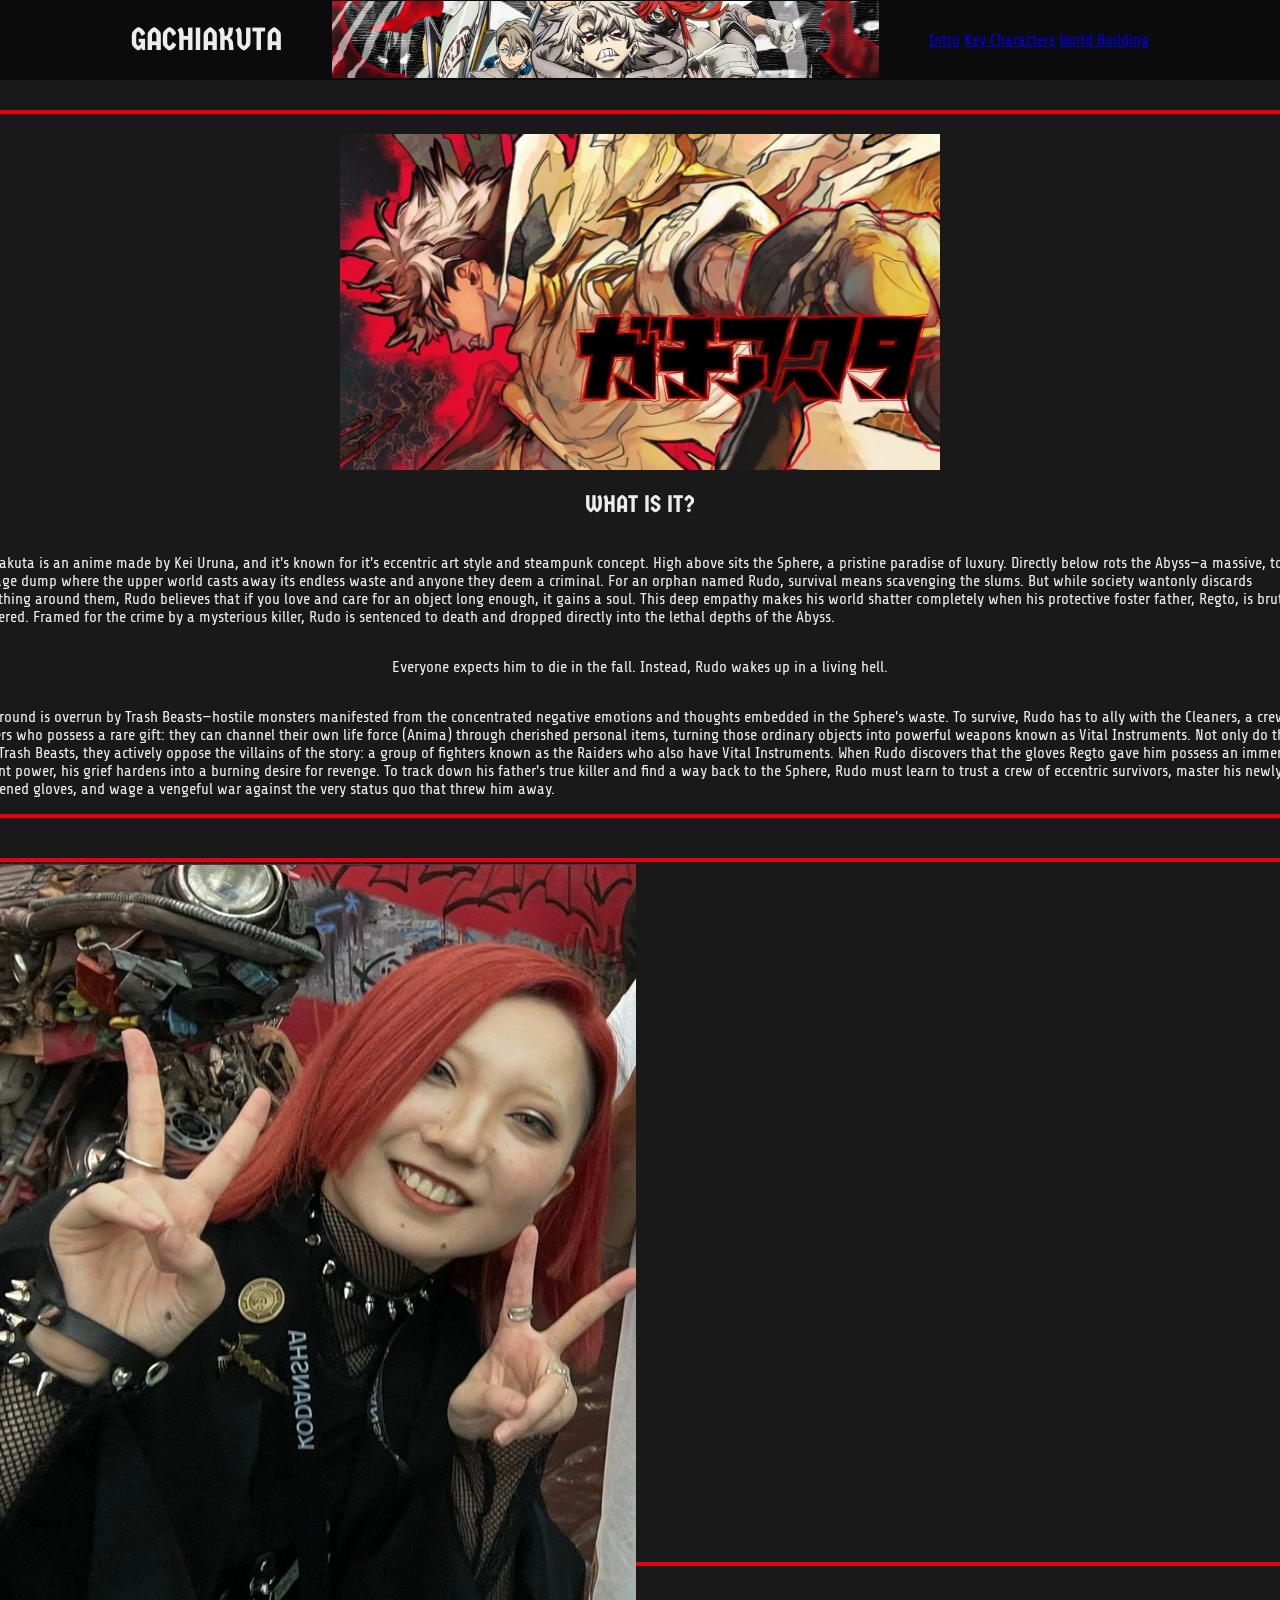
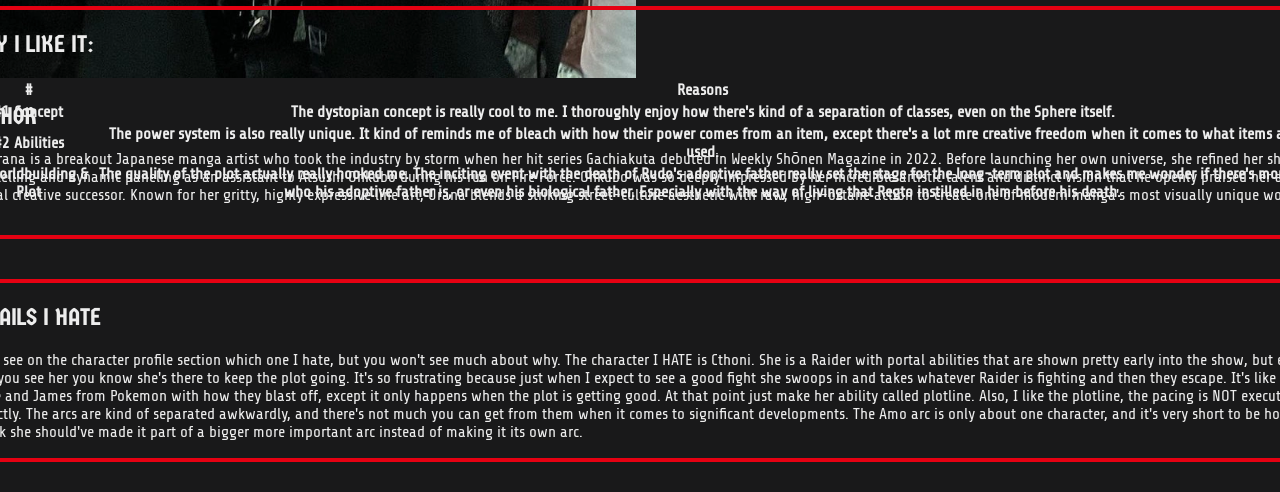
<file: index.html>
<!DOCTYPE html>
<html lang="en">
    <head>
        <meta charset="UTF-8">
        <meta name="description" content="Gachiakuta Glaze Sesh">
        <meta name="viewport" content="width=device-width, initial-scale=1.0">
        <title>Gachiakuta Tribute</title>
        <link rel="stylesheet" href="global.css" type="text/css">

        <!-- fonts -->

         <link rel="preconnect" href="https://fonts.googleapis.com">
         <link rel="preconnect" href="https://fonts.gstatic.com" crossorigin>
         <link href="https://fonts.googleapis.com/css2?family=Germania+One&family=Share+Tech&display=swap" rel="stylesheet">

    </head>

    <body> 

        <header class="intro">
            
            <h1>GACHIAKUTA</h1>

            <img src="/pictures/author-cover/gachiakuta-banner-v0-43b2cdm5uizf1.jpg" alt="A banner image with Gachiakuta characters on it">
            
            <nav id="navigation">
                <!-- Links -->
                    <a href="../">Intro</a>
                    <a href="../key-characters/">Key Characters</a>
                    <a href="../world-building/">World Building</a>
                <!-- Links -->
            </nav>
        </header>

        <main id="primary">

            <div id="synopsis">
                
                <img src="/pictures/author-cover/Manga_Slider.webp" alt="A cover image of the anime Gachiakuta">

                <h2>
                    WHAT IS IT?
                </h2>

                <p>
                    Gachiakuta is an anime made by Kei Uruna, and it's known for it's eccentric art style and steampunk concept.
                    High above sits the Sphere, a pristine paradise of luxury.
                    Directly below rots the Abyss—a massive, toxic garbage dump where the upper world casts away its endless waste and anyone they deem a criminal.
                    For an orphan named Rudo, survival means scavenging the slums.
                    But while society wantonly discards everything around them, Rudo believes that if you love and care for an object long enough, it gains a soul.
                    This deep empathy makes his world shatter completely when his protective foster father, Regto, is brutally murdered.
                    Framed for the crime by a mysterious killer, Rudo is sentenced to death and dropped directly into the lethal depths of the Abyss.
                </p>
                <p> 
                    Everyone expects him to die in the fall. Instead, Rudo wakes up in a living hell.
                </p>
                <p>
                    The ground is overrun by Trash Beasts—hostile monsters manifested from the concentrated negative emotions and thoughts embedded in the Sphere's waste.
                    To survive, Rudo has to ally with the Cleaners, a crew of fighters who possess a rare gift: they can channel their own life force (Anima) through cherished personal items, turning those ordinary objects into powerful weapons known as Vital Instruments.
                    Not only do they fight Trash Beasts, they actively oppose the villains of the story: a group of fighters known as the Raiders who also have Vital Instruments.
                    When Rudo discovers that the gloves Regto gave him possess an immense, ancient power, his grief hardens into a burning desire for revenge.
                    To track down his father's true killer and find a way back to the Sphere, Rudo must learn to trust a crew of eccentric survivors, master his newly awakened gloves, and wage a vengeful war against the very status quo that threw him away.
                </p>

            </div>
                
            <div id="author">
                
                <img src="/pictures/author-cover/Screenshot 2026-10-30 152657.png" alt="a picture of the author of Gachiakuta">
                <!-- I think it's important to mention who the author is and where they came from -->
                <div>
                    <h2>
                        AUTHOR
                    </h2>

                    <p>
                        Kei Urana is a breakout Japanese manga artist who took the industry by storm when her hit series Gachiakuta debuted in Weekly Shōnen Magazine in 2022.
                        Before launching her own universe, she refined her sharp storytelling and dynamic paneling as an assistant to Atsushi Ohkubo during his run on Fire Force.
                        Ohkubo was so deeply impressed by her incredible artistic talent and distinct vision that he openly praised her as his official creative successor. Known for her gritty, highly expressive line art, Urana blends a striking street-culture aesthetic with raw, high-octane action to create one of modern manga's most visually unique worlds.
                    </p>

                </div>

            </div>

            <div id="table-of-reasons">
                
                <h2>WHY I LIKE IT:</h2>
                <!-- Here is going to be a table where I explain three reasons why I like it -->

                <table>
                    <!-- Head -->
                    <thead>

                        <tr>
                            <th>
                                #
                            </th>

                            <th>
                                Reasons
                            </th>
                        </tr>

                    </thead>

                    <!-- Body -->
                    <tbody>

                        <tr>
                            <th>
                                #1 Concept
                            </th>

                            <th>
                                The dystopian concept is really cool to me. I thoroughly enjoy how there's kind of
                                a separation of classes, even on the Sphere itself.
                            </th>
                        </tr>

                        <tr>
                            <th>
                                #2 Abilities
                            </th>

                            <th>
                                The power system is also really unique. It kind of reminds me of bleach with how their
                                power comes from an item, except there's a lot mre creative freedom when it comes to what
                                items are used.
                            </th>
                        </tr>

                        <tr>
                            <th>
                                #3 Worldbuilding & Plot
                            </th>

                            <th>
                                The quality of the plot actually really hooked me. The inciting event with the death of
                                Rudo's adoptive father really set the stage for the long-term plot and makes me wonder
                                if there's more to who his adoptive father is, or even his biological father. Especially
                                with the way of living that Regto instilled in him before his death.
                            </th>
                        </tr>
                    </tbody>
                </table>

            </div>

            <div id="rant">
                
                <h2>
                    DETAILS I HATE
                </h2>
                <!-- Literally just a rant -->
                <p>
                    You'll see on the character profile section which one I hate, but you won't see much about why.
                    The character I HATE is Cthoni. She is a Raider with portal abilities that are shown pretty early into the show,
                    but every time you see her you know she's there to keep the plot going. It's so frustrating because
                    just when I expect to see a good fight she swoops in and takes whatever Raider is fighting and then they escape.
                    It's like Jessie and James from Pokemon with how they blast off, except it only happens when the plot is getting good.
                    At that point just make her ability called plotline.

                    Also, I like the plotline, the pacing is NOT executed perfectly. The arcs are kind of separated awkwardly, and
                    there's not much you can get from them when it comes to significant developments. The Amo arc is only about one
                    character, and it's very short to be honest. I think she should've made it part of a bigger more important arc
                    instead of making it its own arc.
                </p>
                
            </div>

        </main>

        <footer>

        </footer>

    </body>

</html>
</file>
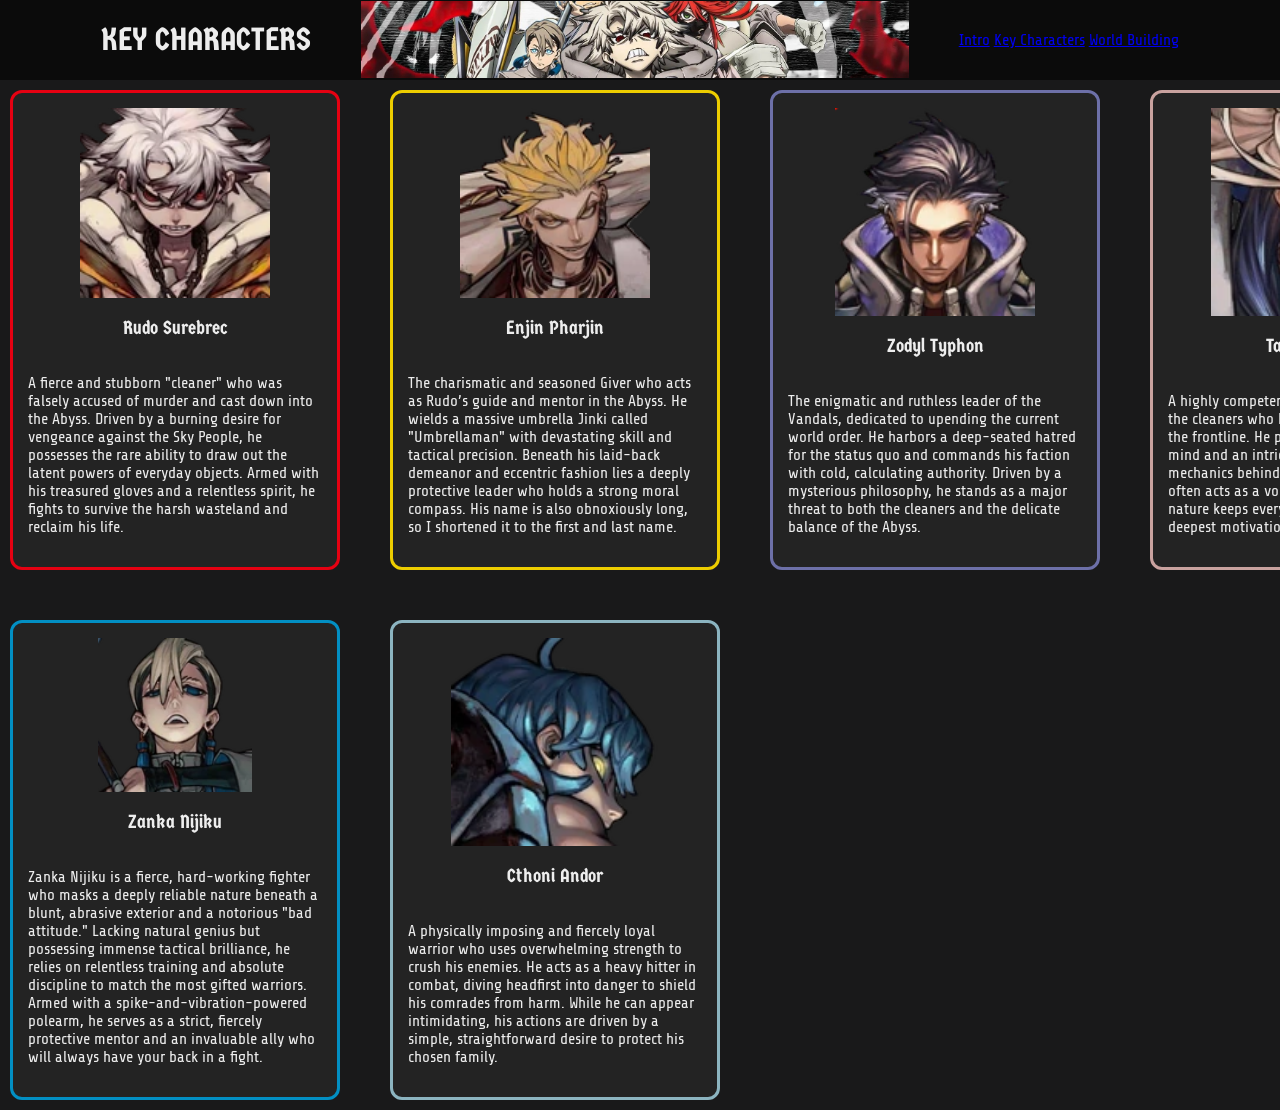
<file: key-characters/index.html>
<!DOCTYPE html>
<html lang="en">
    <head>
        <meta charset="UTF-8">
        <meta name="description" content="Gachiakuta Glaze Sesh">
        <meta name="viewport" content="width=device-width, initial-scale=1.0">
        <title>Gachiakuta Tribute</title>
        <link rel="stylesheet" href="key-characters.css" type="text/css">

    </head>

    <body> 

        <header class="intro">
            <h1>KEY CHARACTERS</h1>

            <img src="/pictures/author-cover/gachiakuta-banner-v0-43b2cdm5uizf1.jpg" alt="A banner image with Gachiakuta characters on it">

            <nav id="navigation">
                <!-- Links -->
                <a href="../">Intro</a>
                <a href="../key-characters/">Key Characters</a>
                <a href="../world-building/">World Building</a>
                <!-- Links -->
            </nav>
        </header>

        <main id="key-characters">
            <div id="character-profiles">
                <article class="profiles" id="rudo">
                    <img src="/pictures/characters/RudoP.webp" alt="A close up of Rudo from Gachiakuta">
                    
                    <h3>Rudo Surebrec</h3>
                    
                    <p>
                        A fierce and stubborn "cleaner" who was falsely accused of murder and cast down into the Abyss.
                        Driven by a burning desire for vengeance against the Sky People, he possesses the rare ability to draw out the latent powers of everyday objects.
                        Armed with his treasured gloves and a relentless spirit, he fights to survive the harsh wasteland and reclaim his life.
                    </p>
                </article>

                <article class="profiles" id="enjin">
                    <img src="/pictures/characters/EngineP.webp" alt="A close up of Enjin from Gachiakuta">
                    
                    <h3>Enjin Pharjin</h3>

                    <p>
                        The charismatic and seasoned Giver who acts as Rudo’s guide and mentor in the Abyss.
                        He wields a massive umbrella Jinki called "Umbrellaman" with devastating skill and tactical precision.
                        Beneath his laid-back demeanor and eccentric fashion lies a deeply protective leader who holds a strong moral compass.
                        His name is also obnoxiously long, so I shortened it to the first and last name.
                    </p>
                </article>

                <article class="profiles" id="zodyl">
                    <img src="/pictures/characters/Zodel_Icon.webp" alt="A close up of Zodyl from Gachiakuta">
            
                    <h3>Zodyl Typhon</h3>
                    
                    <p>
                        The enigmatic and ruthless leader of the Vandals, dedicated to upending the current world order.
                        He harbors a deep-seated hatred for the status quo and commands his faction with cold, calculating authority.
                        Driven by a mysterious philosophy, he stands as a major threat to both the cleaners and the delicate balance of the Abyss.
                    </p>
                </article>

                <article class="profiles" id="tamsy">
                    <img src="/pictures/characters/TamzyP.webp" alt="A close up of Tamsy from Gachiakuta">

                    <h3>Tamsy Caines</h3>

                    <p>
                        A highly competent and observant member of the cleaners who brings technical expertise to the frontline.
                        He possesses a sharp analytical mind and an intricate understanding of the mechanics behind Jinki weapons.
                        While he often acts as a voice of reason, his calculating nature keeps everyone guessing about his deepest motivations.
                    </p>
                </article>

                <article class="profiles" id="zanka">
                    <img src="/pictures/characters/ZankaP.webp" alt="A close up of Zanka from Gachiakuta">

                    <h3>Zanka Nijiku</h3>

                    <p>
                        Zanka Nijiku is a fierce, hard-working fighter who masks a deeply reliable nature beneath a blunt, abrasive exterior and a notorious "bad attitude."
                        Lacking natural genius but possessing immense tactical brilliance, he relies on relentless training and absolute discipline to match the most gifted warriors.
                        Armed with a spike-and-vibration-powered polearm, he serves as a strict, fiercely protective mentor and an invaluable ally who will always have your back in a fight.
                    </p>
                </article>

                <article class="profiles" id="andor">
                    <img src="/pictures/characters/KutohniP.webp" alt="A close up of Cthoni from Gachiakuta">

                    <h3>Cthoni Andor</h3>

                    <p>
                        A physically imposing and fiercely loyal warrior who uses overwhelming strength to crush his enemies.
                        He acts as a heavy hitter in combat, diving headfirst into danger to shield his comrades from harm.
                        While he can appear intimidating, his actions are driven by a simple, straightforward desire to protect his chosen family.
                    </p>
                </article>

            </div>
        </main>
        
        <footer>

        </footer>

    </body>
    
</html>
</file>
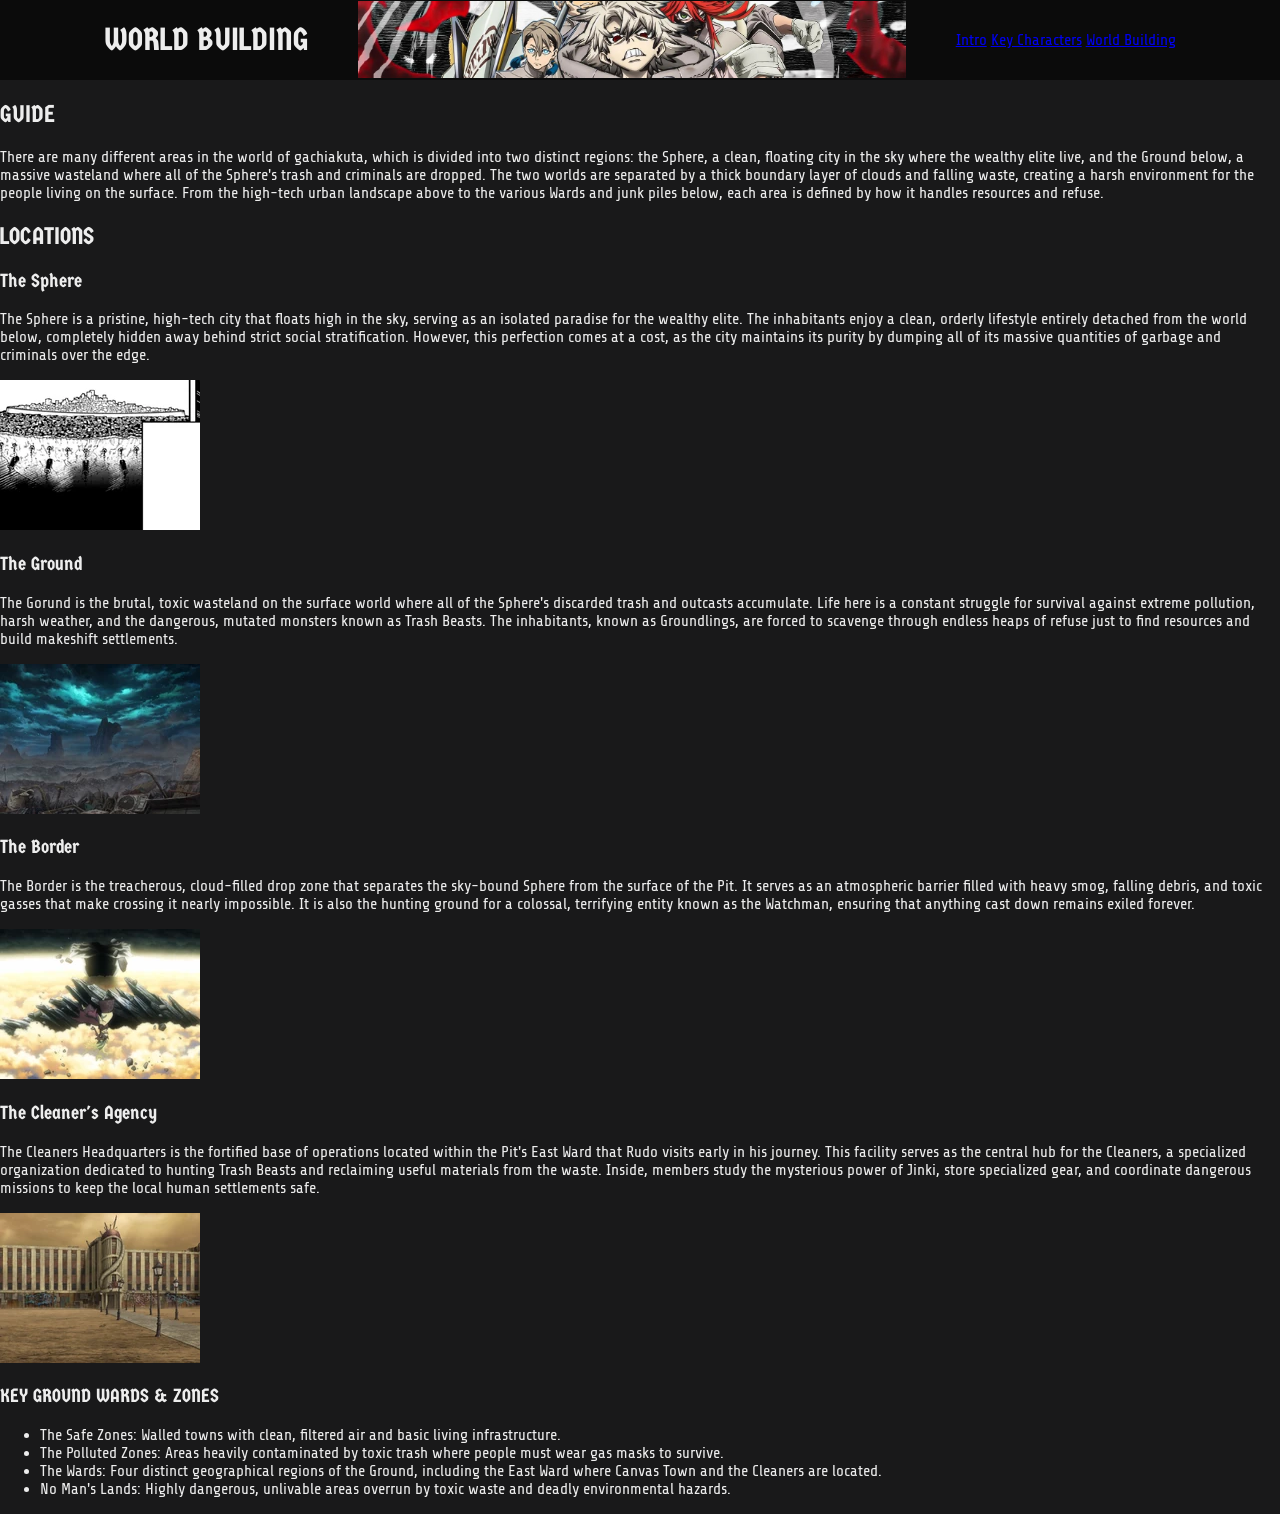
<file: world-building/index.html>
<!DOCTYPE html>
<html lang="en">
    <head>
        <meta charset="UTF-8">
        <meta name="description" content="Gachiakuta Glaze Sesh">
        <meta name="viewport" content="width=device-width, initial-scale=1.0">
        <title>Gachiakuta Tribute</title>
        <link rel="stylesheet" href="world-building.css" type="text/css">

    </head>

    <body> 

        <header class="intro">
            <h1>WORLD BUILDING</h1>

            <img src="/pictures/author-cover/gachiakuta-banner-v0-43b2cdm5uizf1.jpg" alt="A banner image with Gachiakuta characters on it">

            <nav id="navigation">
            <!-- Links -->
                <a href="../">Intro</a>
                <a href="../key-characters/">Key Characters</a>
                <a href="../world-building/">World Building</a>
            <!-- Links -->
            </nav>
                
        </header>

        <main>
            
            <div id="guide">
                
                <h2>GUIDE</h2>

                <div id="guide-explanation">
                    <p>
                        There are many different areas in the world of gachiakuta, which is divided into two distinct regions: the Sphere, a clean, floating city in the sky where the wealthy elite live, and the Ground below, a massive wasteland where all of the Sphere's trash and criminals are dropped.
                        The two worlds are separated by a thick boundary layer of clouds and falling waste, creating a harsh environment for the people living on the surface.
                        From the high-tech urban landscape above to the various Wards and junk piles below, each area is defined by how it handles resources and refuse.
                    </p>
                </div>

            </div>

            
            <div id="key-locations">
                
                <h2>LOCATIONS</h2>

                <div id="location-grid">

                    <div class="location-card" id="sphere">

                        <h3>The Sphere</h3>

                        <p>
                            The Sphere is a pristine, high-tech city that floats high in the sky, serving as an isolated paradise for the wealthy elite.
                            The inhabitants enjoy a clean, orderly lifestyle entirely detached from the world below, completely hidden away behind strict social stratification.
                            However, this perfection comes at a cost, as the city maintains its purity by dumping all of its massive quantities of garbage and criminals over the edge.
                        </p>

                        <img src="/pictures/world/Heaven_Full_Size_Chapter_1.webp" alt="A picture of a floating island called the Sphere">

                    </div>

                    <div class="location-card" id="pit">

                        <h3>The Ground</h3>

                        <p>
                            The Gorund is the brutal, toxic wasteland on the surface world where all of the Sphere's discarded trash and outcasts accumulate.
                            Life here is a constant struggle for survival against extreme pollution, harsh weather, and the dangerous, mutated monsters known as Trash Beasts.
                            The inhabitants, known as Groundlings, are forced to scavenge through endless heaps of refuse just to find resources and build makeshift settlements.
                        </p>

                        <img src="/pictures/world/The_Ground_Anime.webp" alt="A picture of land covered in garbage with dark clouds above and a layer of brown smog in between">

                    </div>

                    <div class="location-card" id="border">

                        <h3>The Border</h3>

                        <p>
                            The Border is the treacherous, cloud-filled drop zone that separates the sky-bound Sphere from the surface of the Pit.
                            It serves as an atmospheric barrier filled with heavy smog, falling debris, and toxic gasses that make crossing it nearly impossible.
                            It is also the hunting ground for a colossal, terrifying entity known as the Watchman, ensuring that anything cast down remains exiled forever.
                        </p>

                        <img src="/pictures/world/Border_Anime.webp" alt="A picture of a heavy layer of smog with rocks poking out and garbage falling">

                    </div>

                    <div class="location-card" id="agency">

                        <h3>The Cleaner's Agency</h3>

                        <p>
                            The Cleaners Headquarters is the fortified base of operations located within the Pit's East Ward that Rudo visits early in his journey.
                            This facility serves as the central hub for the Cleaners, a specialized organization dedicated to hunting Trash Beasts and reclaiming useful materials from the waste.
                            Inside, members study the mysterious power of Jinki, store specialized gear, and coordinate dangerous missions to keep the local human settlements safe.
                        </p>

                        <img src="/pictures/world/Cleaners_HQ_Anime.webp" alt="A picture of a four-story building">

                    </div>

                </div>

                <div id="realms">
                
                    <h3>KEY GROUND WARDS & ZONES</h3>
                
                    <ul>
                        <li>
                            The Safe Zones: Walled towns with clean, filtered air and basic living infrastructure.
                        </li>

                        <li>
                            The Polluted Zones: Areas heavily contaminated by toxic trash where people must wear gas masks to survive.
                        </li>

                        <li>
                            The Wards: Four distinct geographical regions of the Ground, including the East Ward where Canvas Town and the Cleaners are located.
                        </li>

                        <li>
                            No Man's Lands: Highly dangerous, unlivable areas overrun by toxic waste and deadly environmental hazards.
                        </li>
                    </ul>
                </div>

            </div>
        
        </main>

        <footer>

        </footer>

    </body>
    
</html>
</file>
<file: global.css>
/* Base stuff to set the stage for my items! */
    @import url('https://fonts.googleapis.com/css2?family=Germania+One&family=Share+Tech&display=swap');

    /* root key!! */
    :root {
        --main-font: 'Share Tech', sans-serif;
        --decorative-font: 'Germania One', sans-serif;
        --font-color: #ededed;
    }

    /* base color scheme, font, and style*/
    body {
        background-color: #19191A;

        font-family: var(--main-font);
        color: #ededed;

        margin: 0;
    }

    body h1, h2, h3 {
        font-family: var(--decorative-font);
        font-weight: 300;
    }

/* base stuff end */

/* MAIN PAGE */
    .intro {
        display: flex;
        flex-direction: row;

        justify-content: center;
        align-items: center;

        gap: 50px;

        background-color: #0b0b0b;
    }

    header div {
        background-color: #0b0b0b;
    }

    header img {
        height: 77px;
    }

    nav h1 {
        display: flex;
        align-content: space-between;
    }

    #primary {
        display: flex;
        flex-direction: column;
        align-items: center;

        row-gap: 40px;
    }

    #synopsis {
        display: flex;
        flex-direction: column;
        align-items: center;

        width: 1350px;
        height: 700px;

        margin-top: 30px;
        padding-left: 30px;
        padding-right: 30px;

        border: #E50112 solid;
        border-width: 4px;

    }

    #synopsis img {
        height: 400px;
        width: 600px;

        margin-top: 20px;
    }

    #author {
        width: 1350px;
        height: 700px;

        padding-left: 30px;
        padding-right: 30px;

        border: #E50112 solid;
        border-width: 4px;
    }

    #table-of-reasons {
        width: 1350px;
        height: 225px;

        padding-left: 30px;
        padding-right: 30px;

        border: #E50112 solid;
        border-width: 4px;
    }

    #rant {
        width: 1350px;
        height: 175px;

        padding-left: 30px;
        padding-right: 30px;

        border: #E50112 solid;
        border-width: 4px;

        margin-bottom: 30px;
    }

/* MAIN PAGE */
</file>
<file: key-characters/key-characters.css>
/* Base stuff to set the stage for my items! */
    @import url('https://fonts.googleapis.com/css2?family=Germania+One&family=Share+Tech&display=swap');

    /* root key!! */
    :root {
        --main-font: 'Share Tech', sans-serif;
        --decorative-font: 'Germania One', sans-serif;
        --font-color: #ededed;
    }

    /* base color scheme, font, and style*/
    body {
        background-color: #19191A;

        font-family: var(--main-font);
        color: #ededed;

        margin: 0;
    }

    body h1, h2, h3 {
        font-family: var(--decorative-font);
        font-weight: 300;
    }

    /* nav bar! */
    .intro {
        display: flex;
        flex-direction: row;

        justify-content: center;
        align-items: center;

        gap: 50px;

        background-color: #0b0b0b;
    }

    header div {
        background-color: #0b0b0b;
    }

    header img {
        height: 77px;
    }

    nav h1 {
        display: flex;
        align-content: space-between;
    }
    /* Nav bar! */

/* base stuff end */

/* KEY CHARACTERS PAGE */

    #character-profiles {
        display: grid;
        grid-template-columns: repeat(4, 350px);
        grid-template-rows: repeat(2, 500px);

        gap: 30px;

        justify-items: center;

    }

    .profiles {
        background-color: #232323;
        border-radius: 12px;

        display: grid;
        align-items:center;

        margin: 10px;

        padding: 15px;
    }

    .profiles img {
        height: 250px;
    }

    #rudo {
        display: flex;
        flex-direction: column;
        align-items: center;

        border: 3px solid;
        border-color: #E50112;
    }

    #rudo:hover {
        transform: scale(1.1);
        transition: 0.5s ease-in;
    }


    #enjin, #enjin {
        display: flex;
        flex-direction: column;
        align-items: center;

        border: 3px solid;
        border-color: #EDCD00;
    }

    #enjin:hover {
        transform: scale(1.1);
        transition: 0.5s ease-in;
    }

    #zodyl {
        display: flex;
        flex-direction: column;
        align-items: center;

        border: 3px solid;
        border-color: #6D70A8;
    }

    #zodyl:hover {
        transform: scale(1.1);
        transition: 0.5s ease-in;
    }

    #tamsy {
        display: flex;
        flex-direction: column;
        align-items: center;

        border: 3px solid;
        border-color: #C9A29F;
    }

    #tamsy:hover {
        transform: scale(1.1);
        transition: 0.5s ease-in;
    }

    #zanka {
        display: flex;
        flex-direction: column;
        align-items: center;

        border: 3px solid;
        border-color: #028FC3;
    }

    #zanka:hover {
        transform: scale(1.1);
        transition: 0.5s ease-in;
    }

    #andor {
        display: flex;
        flex-direction: column;
        align-items: center;

        border: 3px solid;
        border-color: #8CB4C0;
    }

    #andor:hover {
        transform: scale(1.1);
        transition: 0.5s ease-in;
    }
/* KEY CHARACTERS PAGE */
</file>
<file: world-building/world-building.css>
/* Base stuff to set the stage for my items! */
    @import url('https://fonts.googleapis.com/css2?family=Germania+One&family=Share+Tech&display=swap');

    /* root key!! */
    :root {
        --main-font: 'Share Tech', sans-serif;
        --decorative-font: 'Germania One', sans-serif;
        --font-color: #ededed;
    }

    /* base color scheme, font, and style*/
    body {
        background-color: #19191A;

        font-family: var(--main-font);
        color: #ededed;

        margin: 0;
    }

    body h1, h2, h3 {
        font-family: var(--decorative-font);
        font-weight: 300;
    }

    /* nav bar! */
    .intro {
        display: flex;
        flex-direction: row;

        justify-content: center;
        align-items: center;

        gap: 50px;

        background-color: #0b0b0b;
    }

    header div {
        background-color: #0b0b0b;
    }

    header img {
        height: 77px;
    }

    nav h1 {
        display: flex;
        align-content: space-between;
    }
    /* Nav bar! */

/* base stuff end */


/* WORLD BUILDING PAGE */

/* WORLD BUILDING PAGE */
</file>
